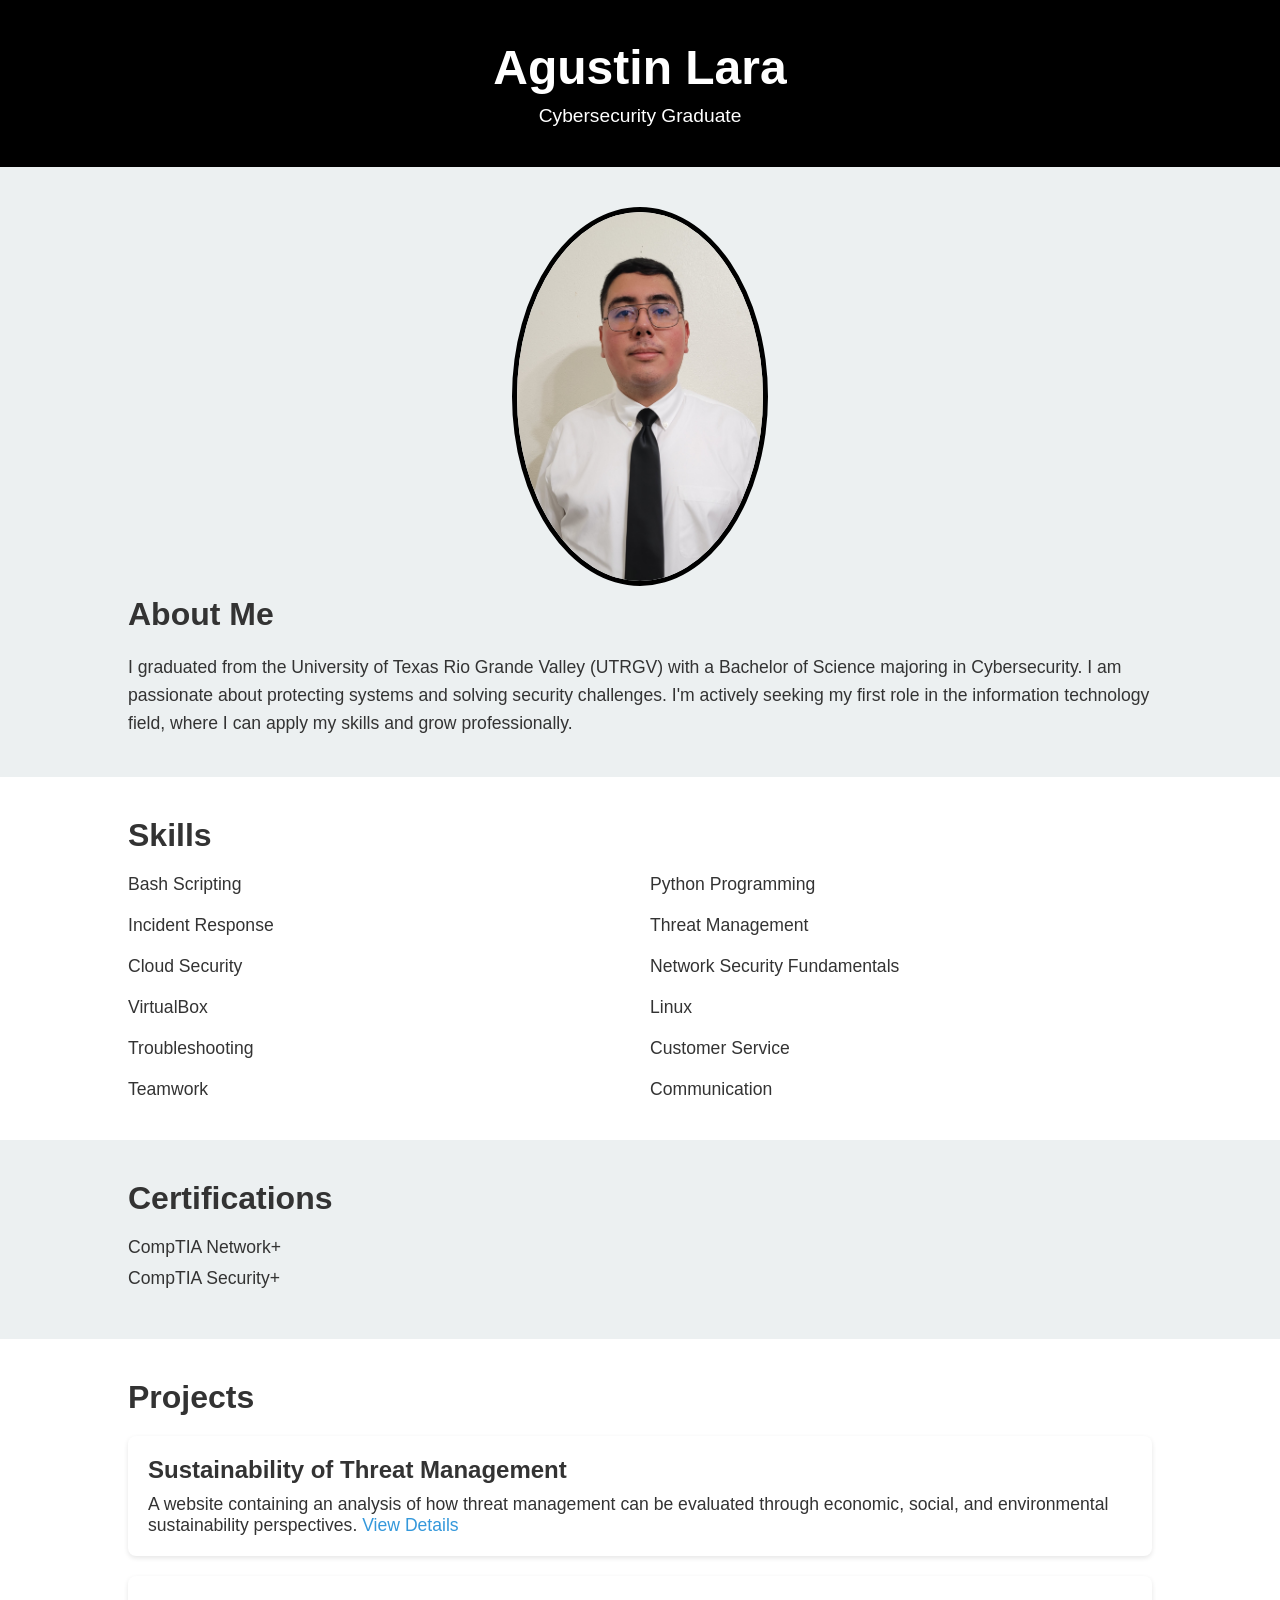
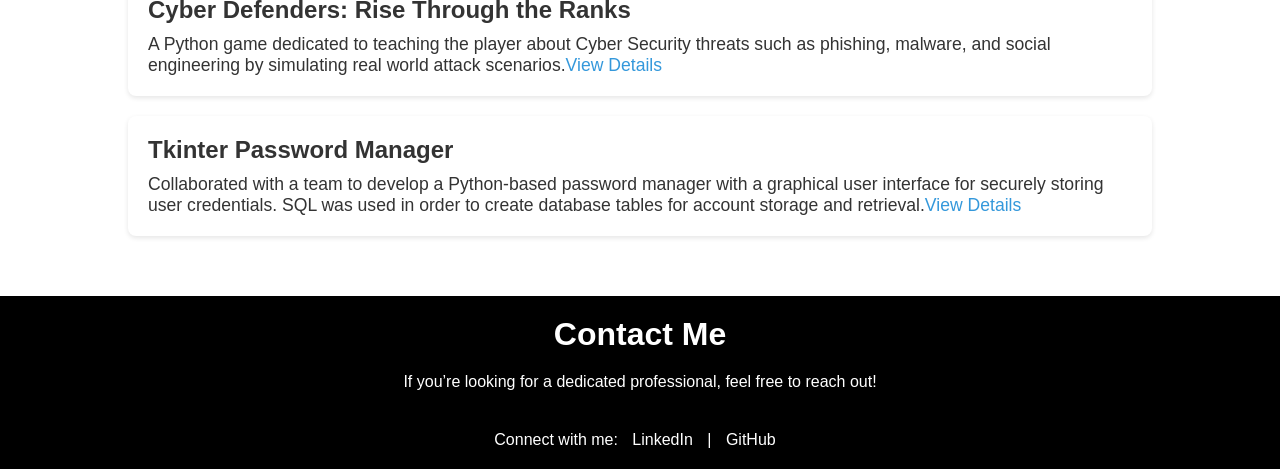
<file: index.html>
<!DOCTYPE html>
<html lang="en">
<head>
    <meta charset="UTF-8">
    <meta name="viewport" content="width=device-width, initial-scale=1.0">
    <title>Agustin Lara - Cybersecurity Graduate</title>
    <link rel="stylesheet" href="styles.css">
</head>
<body>
    <!-- Header Section -->
    <header>
        <div class = "container">
            <h1>Agustin Lara</h1>
            <p>Cybersecurity Graduate</p>
        </div>
    </header>

    <!-- About Me Section -->
    <section class = "about">
        <div class = "container">
            <img src = "20241214_164852_copy.jpg" alt = "Image of Agustin Lara" class = "profile-picture">
            <h2>About Me</h2>
            <p>
                I graduated from the University of Texas Rio Grande Valley (UTRGV) with a Bachelor of Science majoring in Cybersecurity. I am passionate about 
                protecting systems and solving security challenges. I'm actively seeking my first role in the information technology field, where I can apply my skills 
                and grow professionally.
            </p>
        </div>
    </section>

    <!-- Skills Section -->
    <section class = "skills">
        <div class = "container">
            <h2>Skills</h2>
            <ul class = "skills-list">
                <li>Bash Scripting</li>
                <li>Python Programming</li>
                <li>Incident Response</li>
                <li>Threat Management</li>
                <li>Cloud Security</li>
                <li>Network Security Fundamentals</li>
                <li>VirtualBox</li>
                <li>Linux</li>
                <li>Troubleshooting</li>
                <li>Customer Service</li>
                <li>Teamwork</li>
                <li>Communication</li>
            </ul>
        </div>
    </section>

    <!-- Certifications Section-->
    <section class = "certifications">
        <div class = "container">
            <h2>Certifications</h2>
            <ul>
                <li>CompTIA Network+</li>
                <li>CompTIA Security+</li>
            </ul>
        </div>
    </section>

    <!-- Projects Section -->
    <section class = "projects">
        <div class = "container">
            <h2>Projects</h2>
            <div class = "project">
                <h3>Sustainability of Threat Management</h3>
                <p>
                    A website containing an analysis of how threat management can be evaluated through economic, social, and environmental sustainability perspectives. 
                    <a href = "https://student.utrgv.edu/agustin.lara01/INFS%203308%20Project/index.html">View Details</a>
                </p>
            </div>
            <div class = "project">
                <h3>Cyber Defenders: Rise Through the Ranks</h3>
                <p>
                    A Python game dedicated to teaching the player about Cyber Security threats such as phishing, malware, and social engineering by simulating real 
                    world attack scenarios.<a href = "https://github.com/RandomGus/Capstone-Project-Repository">View Details</a>
                </p>
            </div>
            <div class = "project">
                <h3>Tkinter Password Manager</h3>
                <p>
                    Collaborated with a team to develop a Python-based password manager with a graphical user interface for securely storing user credentials. SQL was 
                    used in order to create database tables for account storage and retrieval.<a href = "#">View Details</a>
                </p>
            </div>
        </div>
    </section>

    <!-- Contact Section -->
    <section class = "contact">
        <div class = "container">
            <h2>Contact Me</h2>
            <p>
                If you’re looking for a dedicated professional, feel free to reach out!
            </p>
        </div>
    </section>

    <!-- Footer -->
    <footer>
        <div class = "container">
            <p>
                Connect with me: <a href="https://www.linkedin.com/in/agustin-lara-8717731a8">LinkedIn</a> | <a href="https://github.com/RandomGus">GitHub</a>
            </p>
        </div>
    </footer>
</body>
</html>
</file>
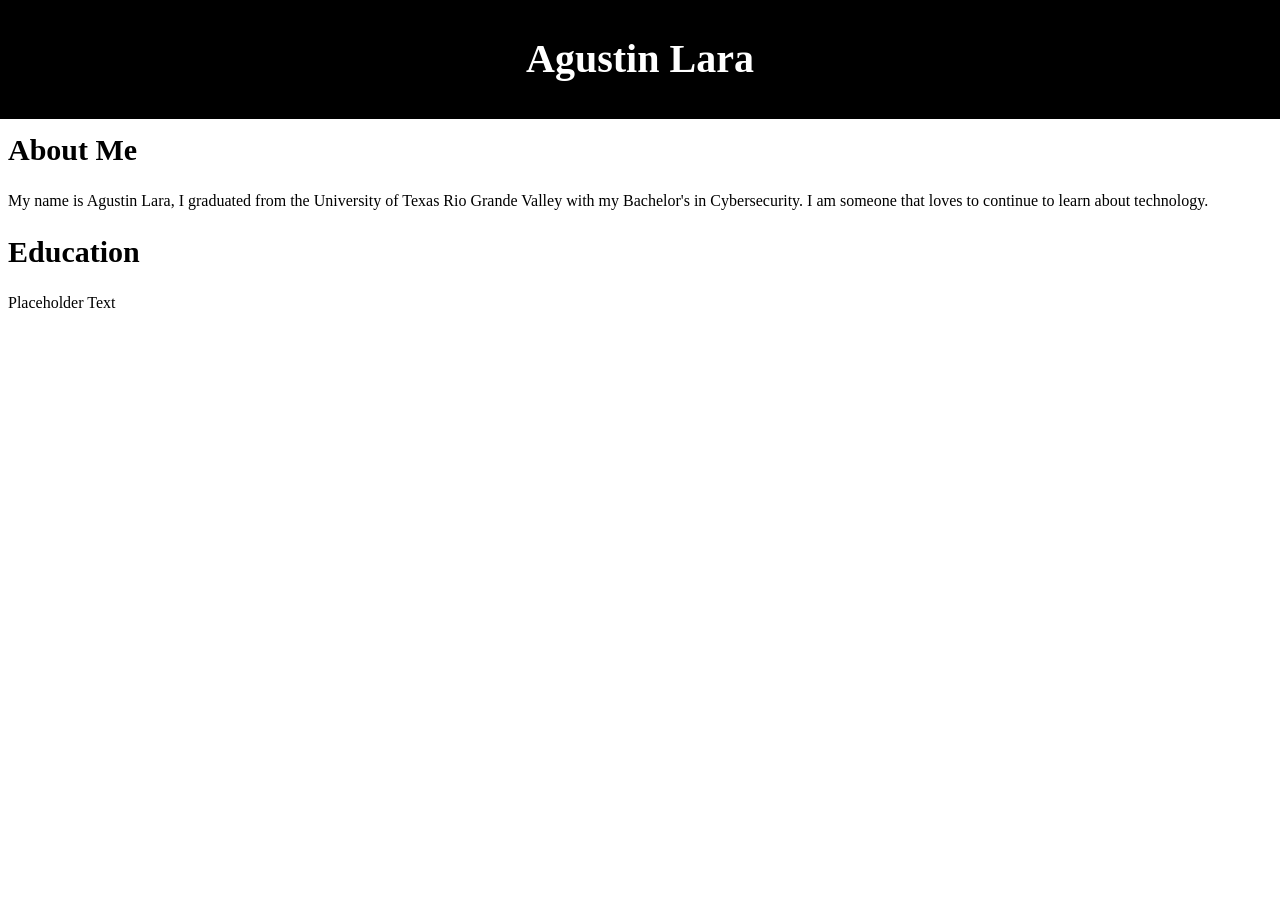
<file: future_main_page.html>
<!DOCTYPE html>
<html lang="en">
    <head>
        <meta charset="UTF-8">
        <meta name="viewport" content="width=device-width, initial-scale=1.0">
        <title>Agustin Lara - Cybersecurity Graduate</title>
        <link rel="stylesheet" href="future_styles.css">
    </head>

    <body>
        <!-- Header Section -->
        <header>
            <div class = "banner"> 
                <h1>
                    Agustin Lara
                </h1>
            </div>
             
            <div>
                <!-- About Me -->
                <h2>
                    About Me
                </h2>
                <p>
                    My name is Agustin Lara, I graduated from the University of Texas Rio Grande Valley with my Bachelor's in Cybersecurity. 
                    I am someone that loves to continue to learn about technology. 
                </p>

                <!-- Education -->
                 <h2>
                    Education
                 </h2>
                 <p>
                    Placeholder Text
                 </p>
            </div>
            
        </header>
    </body>
</html>
</file>
<file: styles.css>
/* General styles */
* {
    margin: 0;
    padding: 0;
    box-sizing: border-box;
}

body {
    font-family: Arial, sans-serif;
    background-color: #f4f4f4;
    color: #333;
}

.container {
    width: 80%;
    margin: 0 auto;
}

/* Header styles */
header {
    background-color: black;
    color: white;
    padding: 40px 0;
    text-align: center;
}

header h1 {
    font-size: 3rem;
}

header p {
    font-size: 1.2rem;
    margin-top: 10px;
}

/* About Me Section */
.about {
    background-color: #ecf0f1;
    padding: 40px 0;
}

.about h2 {
    font-size: 2rem;
    margin-bottom: 20px;
}

.about p {
    font-size: 1.1rem;
    line-height: 1.6;
}

/* Skills Section */
.skills {
    background-color: #fff;
    padding: 40px 0;
}

.skills h2 {
    font-size: 2rem;
    margin-bottom: 20px;
}

/* .skills ul {
    list-style-type: none;
}

.skills li {
    font-size: 1.1rem;
    margin-bottom: 10px;
} */

.skills-list {
    display: flex;
    flex-wrap: wrap; /* Allows items to wrap into new lines */
    gap: 20px; /* Space between items */
    list-style-type: none;
    padding: 0;
}

.skills-list li {
    flex: 1 1 calc(50% - 20px); /* Makes each item take up half of the container width */
    font-size: 1.1rem;
}

/* Projects Section */
.projects {
    background-color: white;
    padding: 40px 0;
}

.projects h2 {
    font-size: 2rem;
    margin-bottom: 20px;
}

.project {
    background-color: #fff;
    padding: 20px;
    margin-bottom: 20px;
    border-radius: 8px;
    box-shadow: 0 2px 5px rgba(0, 0, 0, 0.1);
}

.project h3 {
    font-size: 1.5rem;
    margin-bottom: 10px;
}

.project p {
    font-size: 1.1rem;
}

.project a {
    color: #3498db;
    text-decoration: none;
}

.profile-picture {
    width: 25%;  /* Adjust size as needed */
    height: 25%;
    border-radius: 50%;  /* Circular image */
    border: 5px solid black;
    object-fit: cover;
    display: block;
    margin-left: auto;
    margin-right: auto;
    margin-bottom: 10px;
}

/* Contact Section */
.contact {
    background-color: black;
    color: white;
    padding: 20px 0;
    text-align: center;
}

.contact h2 {
    font-size: 2rem;
    margin-bottom: 20px;
}

/* Footer Section */
footer {
    background-color: black;
    color: white;
    padding: 20px 0;
    text-align: center;
}

footer a {
    color: white;
    text-decoration: none;
    margin: 0 10px;
}

footer a:hover {
    text-decoration: underline;
}

.certifications {
    background-color: #ecf0f1;
    padding: 40px 0;
}

.certifications h2 {
    font-size: 2rem;
    margin-bottom: 20px;
}

.certifications ul {
    list-style-type: none;
}

.certifications li {
    font-size: 1.1rem;
    margin-bottom: 10px;
}
</file>
<file: future_styles.css>
.banner {
    margin: -10px;
    font-size: 20px;
    background-color: black;
    color: white;
    text-align: center;
    padding: 10px;
}

h2 {
    font-size: 30px;
}
</file>
